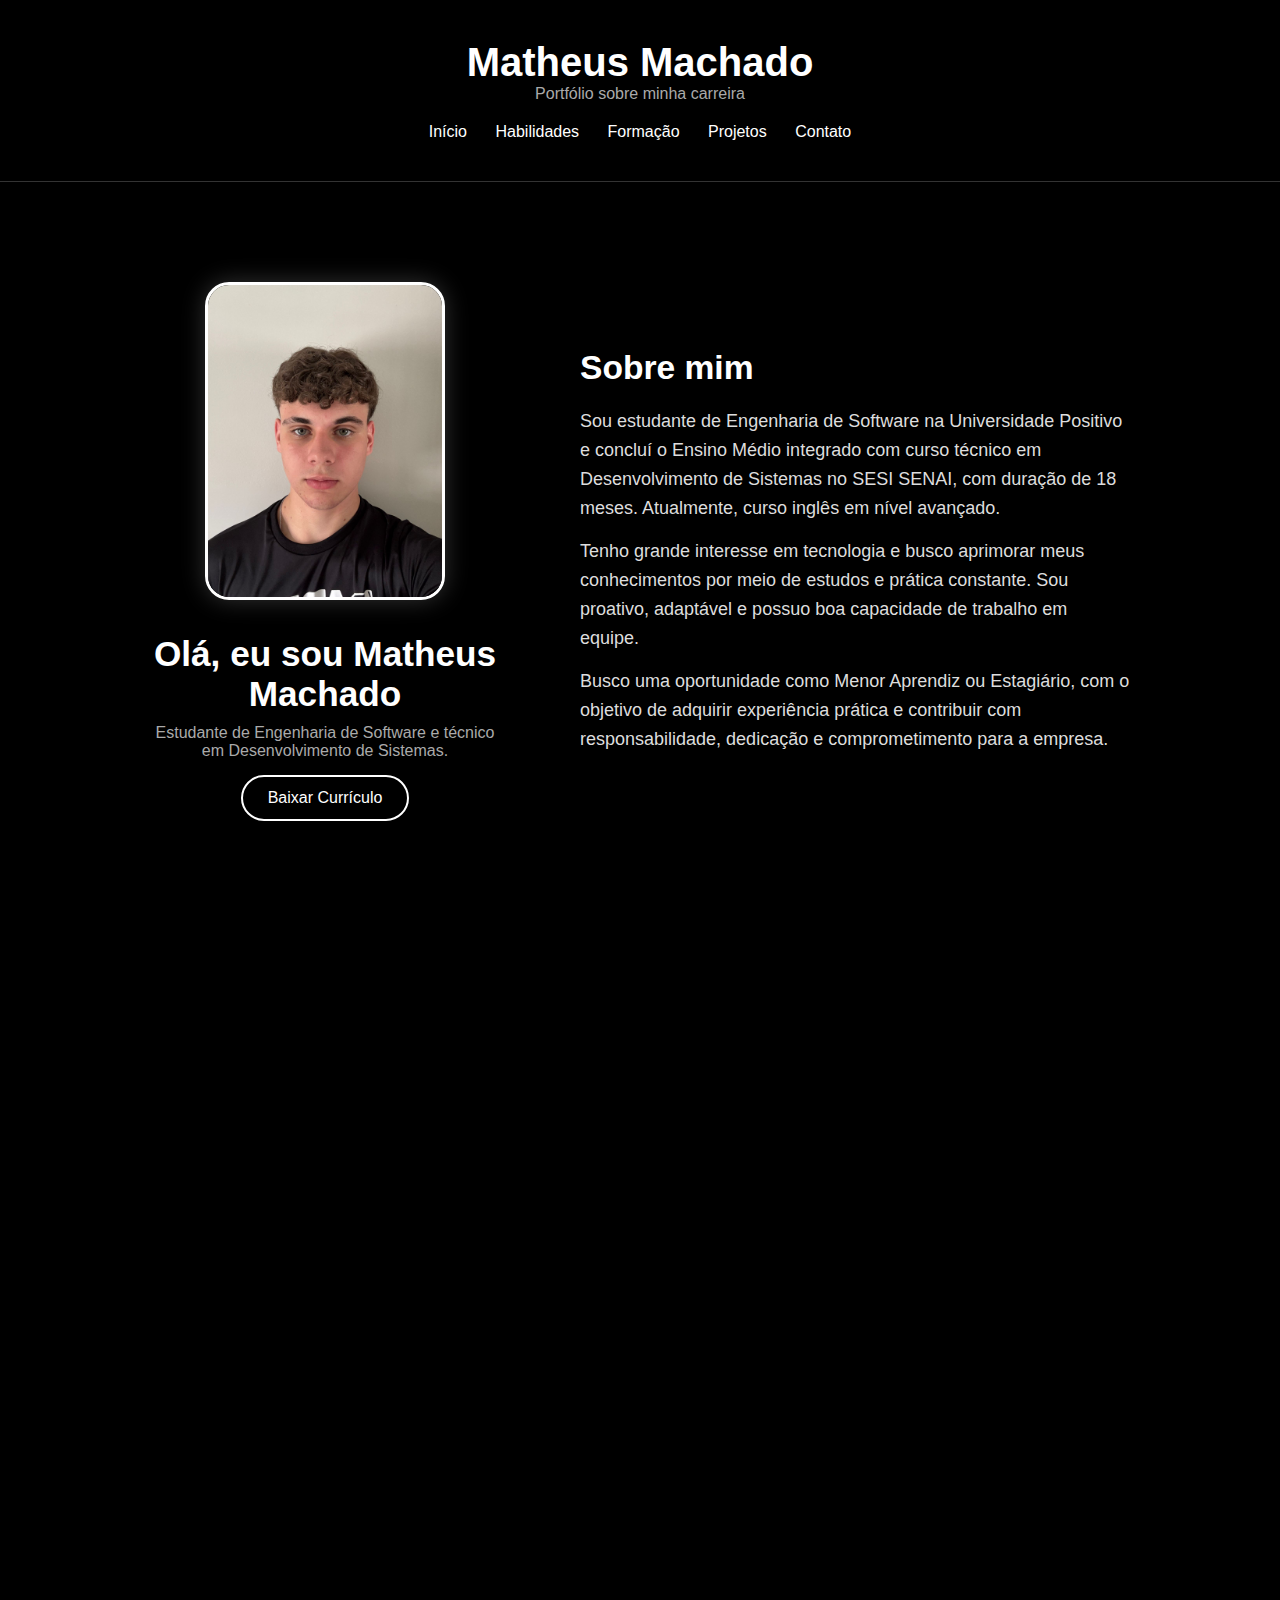
<file: index.html>
<!DOCTYPE html>
<html lang="pt-br">

<head>
  <meta charset="UTF-8">
  <meta name="viewport" content="width=device-width, initial-scale=1.0">
  <title>Portfólio | Matheus Machado</title>
  <link rel="stylesheet" href="style.css">
</head>

<body>

  <header>
    <h1>Matheus Machado</h1>
    <p>Portfólio sobre minha carreira</p>

    <nav>
      <a href="#home">Início</a>
      <a href="#habilidades">Habilidades</a>
      <a href="#formacao">Formação</a>
      <a href="#projetos">Projetos</a>
      <a href="#contato">Contato</a>
    </nav>
  </header>

  <main id="home">

    <!-- HOME + SOBRE -->
    <section class="container-inicial reveal">

      <div class="esquerda">
        <img src="/img/imagem-matheus.jpeg" alt="Foto de Matheus Machado">

        <h2>Olá, eu sou <span>Matheus Machado</span></h2>

        <p>
          Estudante de Engenharia de Software e técnico em Desenvolvimento de Sistemas.
        </p>

        <a href="/docs/Currículo Matheus Machado.pdf" class="btn-cv" download>
          Baixar Currículo
        </a>
      </div>

      <div class="direita">
        <h2>Sobre mim</h2>
        <p>
          Sou estudante de Engenharia de Software na Universidade Positivo e concluí o Ensino Médio integrado com curso técnico
          em Desenvolvimento de Sistemas no SESI SENAI, com duração de 18 meses. Atualmente, curso inglês
          em nível avançado.
        </p>

        <p>
          Tenho grande interesse em tecnologia e busco aprimorar meus conhecimentos por
          meio de estudos e prática constante. Sou proativo, adaptável e possuo boa
          capacidade de trabalho em equipe.
        </p>

        <p>
          Busco uma oportunidade como Menor Aprendiz ou Estagiário, com o objetivo de
          adquirir experiência prática e contribuir com responsabilidade, dedicação e
          comprometimento para a empresa.
        </p>
      </div>

    </section>

    <!-- HABILIDADES -->
    <section id="habilidades" class="reveal">
      <h2>Habilidades Técnicas</h2>

      <div class="grid-habilidades">
        <div class="card-habilidade">HTML</div>
        <div class="card-habilidade">CSS</div>
        <div class="card-habilidade">JavaScript</div>
        <div class="card-habilidade">Lógica de Programação</div>
        <div class="card-habilidade">Git & GitHub</div>
        <div class="card-habilidade">Word</div>
        <div class="card-habilidade">Excel</div>
        <div class="card-habilidade">Figma (básico)</div>
      </div>

      <h2 style="margin-top:60px;">Habilidades Pessoais</h2>

      <div class="grid-habilidades">
        <div class="card-habilidade">🚀 Proatividade</div>
        <div class="card-habilidade">🤝 Trabalho em Equipe</div>
        <div class="card-habilidade">🗣️ Comunicação</div>
        <div class="card-habilidade">🧠 Pensamento Lógico</div>
        <div class="card-habilidade">🎯 Organização</div>
        <div class="card-habilidade">📈 Facilidade de Aprendizado</div>
        <div class="card-habilidade">💬 Inglês Avançado</div>
        <div class="card-habilidade">⚡ Boa Adaptabilidade</div>
      </div>
    </section>

    <!-- FORMAÇÃO -->
    <section id="formacao" class="reveal">
      <h2>Formação</h2>

      <div class="formacao-item">
        Ensino Médio – SESI SENAI Celso Charuri
      </div>

      <div class="formacao-item">
        Curso Técnico em Desenvolvimento de Sistemas – SENAI
      </div>

      <div class="formacao-item">
        1º Semestre – Engenharia de Software – Universidade Positivo
      </div>
    </section>


    <!-- PROJETOS -->
    <section id="projetos" class="reveal">
      <h2>Projetos</h2>

      <div class="projetos-container">

        <div class="projeto">
          <h3>GitHub</h3>
          <p>Meus projetos no GitHub!</p>
          <a href="https://github.com/matheus1902-code" target="_blank">Ver projetos</a>
        </div>

      </div>
    </section>


    <!-- CONTATO -->
    <section id="contato" class="reveal">
      <h2>Contato</h2>

      <div class="contato-item">📱 WhatsApp: (41) 99655-0283</div>
      <div class="contato-item">📧 E-mail: matheusvm2019@gmail.com</div>
      <div class="contato-item">💼 LinkedIn: Matheus Machado</div>
      <div class="contato-item">💻 GitHub: matheus1902-code</div>
    </section>

  </main>

  <footer>
    <p>© 2025 - Matheus Machado</p>
  </footer>

  <script src="script.js"></script>
</body>

</html>
</file>
<file: style.css>
* {
  margin: 0;
  padding: 0;
  box-sizing: border-box;
  font-family: Arial, sans-serif;
}

body {
  background-color: #000;
  color: #fff;
  scroll-behavior: smooth;
}

/* HEADER */

header {
  text-align: center;
  padding: 40px 20px;
  border-bottom: 1px solid #333;
}

header h1 {
  font-size: 2.5em;
}

header p {
  color: #aaa;
}

nav {
  margin-top: 20px;
}

nav a {
  margin: 0 12px;
  color: white;
  text-decoration: none;
  border-bottom: 2px solid transparent;
}

nav a:hover {
  border-bottom: 2px solid white;
}


/* HOME + SOBRE */

.container-inicial {
  display: flex;
  align-items: center;
  justify-content: center;
  gap: 80px;
  padding: 100px 10%;
}

.esquerda {
  text-align: center;
  max-width: 350px;
}

.esquerda img {
  width: 240px;
  border-radius: 24px;
  border: 3px solid white;
  margin-bottom: 20px;
  box-shadow: 0 0 25px rgba(255,255,255,0.2);
  transition: 0.4s;
}

.esquerda img:hover {
  transform: scale(1.05);
}

.esquerda h2 {
  font-size: 2.2em;
  margin: 10px 0;
}

.esquerda p {
  color: #aaa;
}

.btn-cv {
  display: inline-block;
  margin-top: 15px;
  padding: 12px 25px;
  border: 2px solid white;
  color: white;
  text-decoration: none;
  border-radius: 30px;
  transition: 0.3s;
}

.btn-cv:hover {
  background: white;
  color: black;
}

/* Lado direito */

.direita {
  max-width: 550px;
  text-align: left;
}

.direita p {
  line-height: 1.6;
  margin-top: 15px;
  color: #ddd;
  font-size: 18px;
}

/* GERAL */

section {
  padding: 60px 20px;
  text-align: center;
}

h2 {
  margin-bottom: 20px;
  font-size: 2.1em;
}

/* HABILIDADES */

#habilidades {
  padding: 80px 10%;
}

.grid-habilidades {
  display: grid;
  grid-template-columns: repeat(4, 1fr);
  gap: 25px;
  max-width: 900px;
  margin: 30px auto 0 auto;
}

.card-habilidade {
  border: 2px solid white;
  padding: 15px 20px;
  border-radius: 30px;
  font-size: 15px;
  transition: 0.3s;
}

.card-habilidade:hover {
  background: white;
  color: black;
  transform: translateY(-5px);
}


/* FORMAÇÃO */

.formacao-item {
  background: #111;
  padding: 15px 20px;
  border-radius: 10px;
  margin: 12px auto;
  max-width: 700px;
  border-left: 4px solid white;
  text-align: left;
}

/* PROJETOS */

.projetos-container {
  display: flex;
  gap: 30px;
  justify-content: center;
  flex-wrap: wrap;
  margin-top: 30px;
}

.projeto {
  background: #111;
  padding: 25px;
  border-radius: 12px;
  width: 280px;
  border: 2px solid #222;
  transition: 0.3s;
}

.projeto:hover {
  border-color: white;
  transform: translateY(-5px);
}

.projeto h3 {
  margin-bottom: 10px;
}

.projeto a {
  color: white;
  margin-top: 10px;
  display: inline-block;
  border-bottom: 1px solid white;
  text-decoration: none;
}

/* CONTATO */

.contato-item {
  margin: 10px 0;
  font-size: 16px;
}

/* FOOTER */

footer {
  text-align: center;
  padding: 20px;
  border-top: 1px solid #333;
  color: #777;
}

/* RESPONSIVO */

@media (max-width: 900px) {
  .container-inicial {
    flex-direction: column;
    padding: 60px 20px;
  }

  .direita {
    text-align: center;
  }

  .grid-habilidades {
    grid-template-columns: repeat(2, 1fr);
  }
}

.reveal {
  opacity: 0;
  transform: translateY(40px);
  transition: all 0.8s ease;
}

.reveal.active {
  opacity: 1;
  transform: translateY(0);
}
</file>
